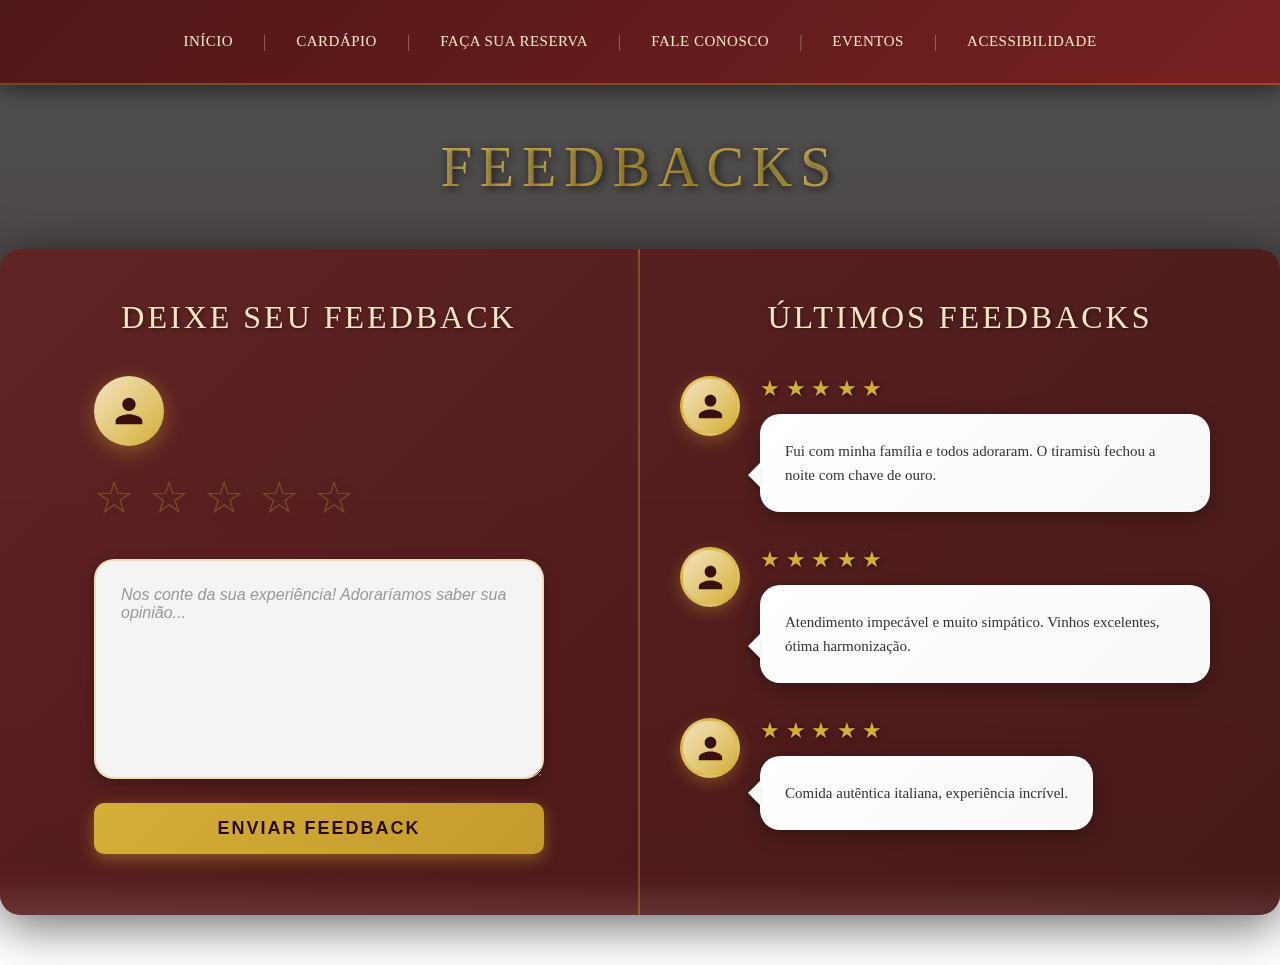
<file: index.html>
<!DOCTYPE html>

<html>
    <head>
        <meta charset="utf-8">
        <meta http-equiv="X-UA-Compatible" content="IE=edge">
        <title></title>
        <meta name="description" content="">
        <meta name="viewport" content="width=device-width, initial-scale=1">
        <link rel="stylesheet" href="style.css">
    </head>
    <body>
</head>
<body>
    <header>
        <nav>
            <a href="#">Início</a>
            <span class="separator">|</span>
            <a href="#">Cardápio</a>
            <span class="separator">|</span>
            <a href="#">Faça Sua Reserva</a>
            <span class="separator">|</span>
            <a href="#">Fale Conosco</a>
            <span class="separator">|</span>
            <a href="#">Eventos</a>
            <span class="separator">|</span>
            <a href="#">Acessibilidade</a>
        </nav>
    </header>

    <h1>FEEDBACKS</h1>

    <div class="container">
        <div class="left-section">
            <h2 class="section-title">DEIXE SEU FEEDBACK</h2>
            
            <div class="feedback-form">
                <div class="user-icon">
                    <svg viewBox="0 0 24 24">
                        <path d="M12 12c2.21 0 4-1.79 4-4s-1.79-4-4-4-4 1.79-4 4 1.79 4 4 4zm0 2c-2.67 0-8 1.34-8 4v2h16v-2c0-2.66-5.33-4-8-4z"/>
                    </svg>
                </div>
                
                <div class="stars">
                    <span class="star" data-rating="1">☆</span>
                    <span class="star" data-rating="2">☆</span>
                    <span class="star" data-rating="3">☆</span>
                    <span class="star" data-rating="4">☆</span>
                    <span class="star" data-rating="5">☆</span>
                </div>
                
                <textarea placeholder="Nos conte da sua experiência! Adoraríamos saber sua opinião..."></textarea>
                
                <button class="submit-btn">Enviar Feedback</button>
            </div>
        </div>

        <div class="right-section">
            <h2 class="section-title">ÚLTIMOS FEEDBACKS</h2>
            
            <div class="feedback-item">
                <div class="feedback-avatar">
                    <svg viewBox="0 0 24 24">
                        <path d="M12 12c2.21 0 4-1.79 4-4s-1.79-4-4-4-4 1.79-4 4 1.79 4 4 4zm0 2c-2.67 0-8 1.34-8 4v2h16v-2c0-2.66-5.33-4-8-4z"/>
                    </svg>
                </div>
                <div>
                    <div class="feedback-stars">★ ★ ★ ★ ★</div>
                    <div class="feedback-bubble">
                        Fui com minha família e todos adoraram. O tiramisù fechou a noite com chave de ouro.
                    </div>
                </div>
            </div>

            <div class="feedback-item">
                <div class="feedback-avatar">
                    <svg viewBox="0 0 24 24">
                        <path d="M12 12c2.21 0 4-1.79 4-4s-1.79-4-4-4-4 1.79-4 4 1.79 4 4 4zm0 2c-2.67 0-8 1.34-8 4v2h16v-2c0-2.66-5.33-4-8-4z"/>
                    </svg>
                </div>
                <div>
                    <div class="feedback-stars">★ ★ ★ ★ ★</div>
                    <div class="feedback-bubble">
                        Atendimento impecável e muito simpático. Vinhos excelentes, ótima harmonização.
                    </div>
                </div>
            </div>

            <div class="feedback-item">
                <div class="feedback-avatar">
                    <svg viewBox="0 0 24 24">
                        <path d="M12 12c2.21 0 4-1.79 4-4s-1.79-4-4-4-4 1.79-4 4 1.79 4 4 4zm0 2c-2.67 0-8 1.34-8 4v2h16v-2c0-2.66-5.33-4-8-4z"/>
                    </svg>
                </div>
                <div>
                    <div class="feedback-stars">★ ★ ★ ★ ★</div>
                    <div class="feedback-bubble">
                        Comida autêntica italiana, experiência incrível.
                    </div>
                </div>
            </div>
        </div>
    </div>

    <script>
        const stars = document.querySelectorAll('.star');
        let selectedRating = 0;

        stars.forEach(star => {
            star.addEventListener('click', function() {
                selectedRating = parseInt(this.dataset.rating);
                updateStars();
            });

            star.addEventListener('mouseenter', function() {
                const rating = parseInt(this.dataset.rating);
                highlightStars(rating);
            });
        });

        document.querySelector('.stars').addEventListener('mouseleave', function() {
            updateStars();
        });

        function highlightStars(rating) {
            stars.forEach((star, index) => {
                if (index < rating) {
                    star.textContent = '★';
                    star.classList.add('active');
                } else {
                    star.textContent = '☆';
                    star.classList.remove('active');
                }
            });
        }

        function updateStars() {
            highlightStars(selectedRating);
        }

        // Botão de envio
        document.querySelector('.submit-btn').addEventListener('click', function() {
            const textarea = document.querySelector('textarea');
            if (selectedRating === 0) {
                alert('Por favor, selecione uma avaliação em estrelas!');
                return;
            }
            if (textarea.value.trim() === '') {
                alert('Por favor, escreva seu comentário!');
                return;
            }
            alert('Obrigado pelo seu feedback! ⭐');
            textarea.value = '';
            selectedRating = 0;
            updateStars();
        });
    </script>
</body>
</html>
</file>
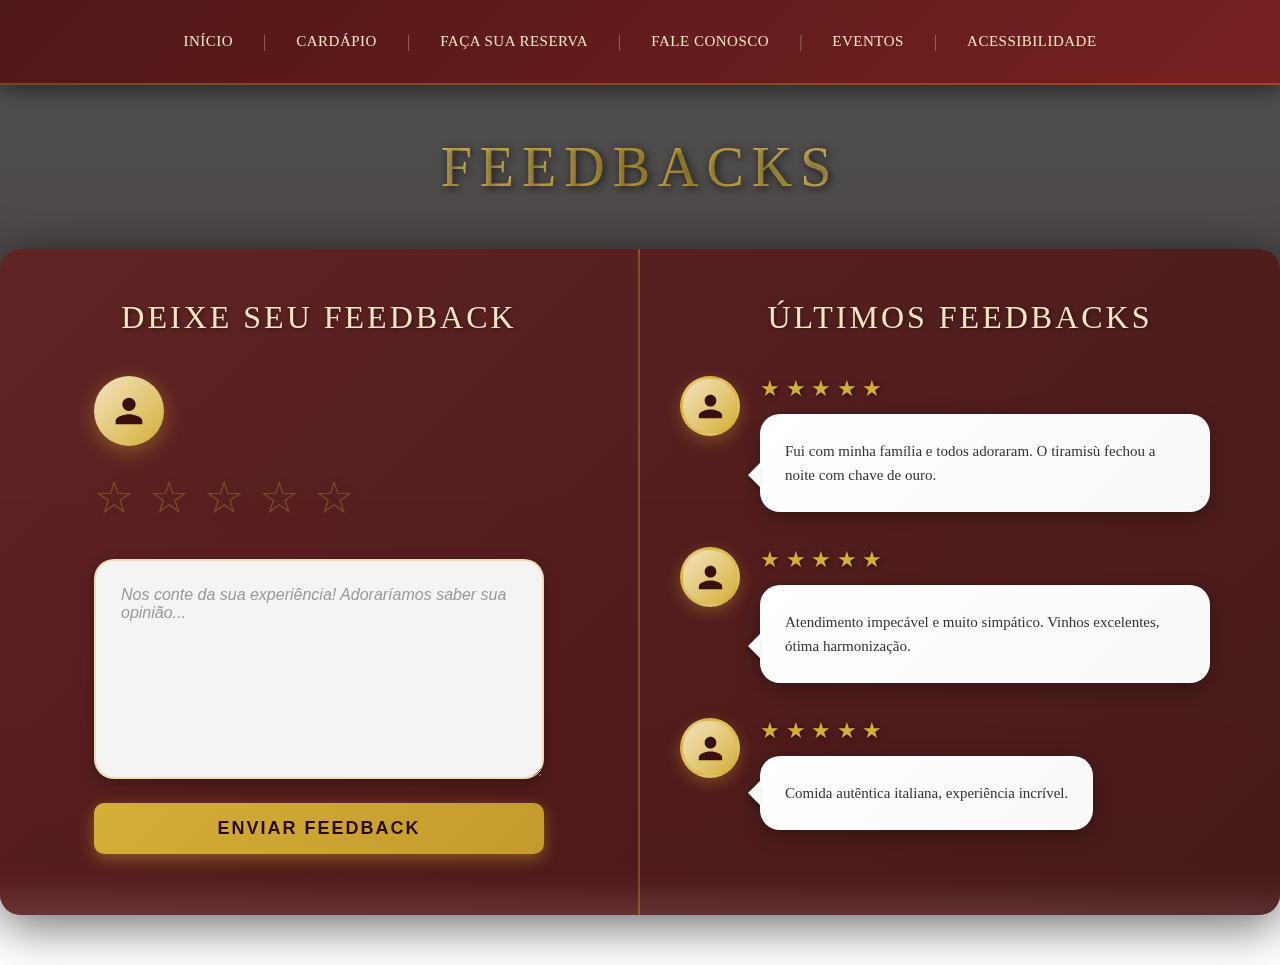
<file: tela de feedback/index.html>
<!DOCTYPE html>

<html>
    <head>
        <meta charset="utf-8">
        <meta http-equiv="X-UA-Compatible" content="IE=edge">
        <title></title>
        <meta name="description" content="">
        <meta name="viewport" content="width=device-width, initial-scale=1">
        <link rel="stylesheet" href="style.css">
    </head>
    <body>
</head>
<body>
    <header>
        <nav>
            <a href="#">Início</a>
            <span class="separator">|</span>
            <a href="#">Cardápio</a>
            <span class="separator">|</span>
            <a href="#">Faça Sua Reserva</a>
            <span class="separator">|</span>
            <a href="#">Fale Conosco</a>
            <span class="separator">|</span>
            <a href="#">Eventos</a>
            <span class="separator">|</span>
            <a href="#">Acessibilidade</a>
        </nav>
    </header>

    <h1>FEEDBACKS</h1>

    <div class="container">
        <div class="left-section">
            <h2 class="section-title">DEIXE SEU FEEDBACK</h2>
            
            <div class="feedback-form">
                <div class="user-icon">
                    <svg viewBox="0 0 24 24">
                        <path d="M12 12c2.21 0 4-1.79 4-4s-1.79-4-4-4-4 1.79-4 4 1.79 4 4 4zm0 2c-2.67 0-8 1.34-8 4v2h16v-2c0-2.66-5.33-4-8-4z"/>
                    </svg>
                </div>
                
                <div class="stars">
                    <span class="star" data-rating="1">☆</span>
                    <span class="star" data-rating="2">☆</span>
                    <span class="star" data-rating="3">☆</span>
                    <span class="star" data-rating="4">☆</span>
                    <span class="star" data-rating="5">☆</span>
                </div>
                
                <textarea placeholder="Nos conte da sua experiência! Adoraríamos saber sua opinião..."></textarea>
                
                <button class="submit-btn">Enviar Feedback</button>
            </div>
        </div>

        <div class="right-section">
            <h2 class="section-title">ÚLTIMOS FEEDBACKS</h2>
            
            <div class="feedback-item">
                <div class="feedback-avatar">
                    <svg viewBox="0 0 24 24">
                        <path d="M12 12c2.21 0 4-1.79 4-4s-1.79-4-4-4-4 1.79-4 4 1.79 4 4 4zm0 2c-2.67 0-8 1.34-8 4v2h16v-2c0-2.66-5.33-4-8-4z"/>
                    </svg>
                </div>
                <div>
                    <div class="feedback-stars">★ ★ ★ ★ ★</div>
                    <div class="feedback-bubble">
                        Fui com minha família e todos adoraram. O tiramisù fechou a noite com chave de ouro.
                    </div>
                </div>
            </div>

            <div class="feedback-item">
                <div class="feedback-avatar">
                    <svg viewBox="0 0 24 24">
                        <path d="M12 12c2.21 0 4-1.79 4-4s-1.79-4-4-4-4 1.79-4 4 1.79 4 4 4zm0 2c-2.67 0-8 1.34-8 4v2h16v-2c0-2.66-5.33-4-8-4z"/>
                    </svg>
                </div>
                <div>
                    <div class="feedback-stars">★ ★ ★ ★ ★</div>
                    <div class="feedback-bubble">
                        Atendimento impecável e muito simpático. Vinhos excelentes, ótima harmonização.
                    </div>
                </div>
            </div>

            <div class="feedback-item">
                <div class="feedback-avatar">
                    <svg viewBox="0 0 24 24">
                        <path d="M12 12c2.21 0 4-1.79 4-4s-1.79-4-4-4-4 1.79-4 4 1.79 4 4 4zm0 2c-2.67 0-8 1.34-8 4v2h16v-2c0-2.66-5.33-4-8-4z"/>
                    </svg>
                </div>
                <div>
                    <div class="feedback-stars">★ ★ ★ ★ ★</div>
                    <div class="feedback-bubble">
                        Comida autêntica italiana, experiência incrível.
                    </div>
                </div>
            </div>
        </div>
    </div>

    <script>
        const stars = document.querySelectorAll('.star');
        let selectedRating = 0;

        stars.forEach(star => {
            star.addEventListener('click', function() {
                selectedRating = parseInt(this.dataset.rating);
                updateStars();
            });

            star.addEventListener('mouseenter', function() {
                const rating = parseInt(this.dataset.rating);
                highlightStars(rating);
            });
        });

        document.querySelector('.stars').addEventListener('mouseleave', function() {
            updateStars();
        });

        function highlightStars(rating) {
            stars.forEach((star, index) => {
                if (index < rating) {
                    star.textContent = '★';
                    star.classList.add('active');
                } else {
                    star.textContent = '☆';
                    star.classList.remove('active');
                }
            });
        }

        function updateStars() {
            highlightStars(selectedRating);
        }

        // Botão de envio
        document.querySelector('.submit-btn').addEventListener('click', function() {
            const textarea = document.querySelector('textarea');
            if (selectedRating === 0) {
                alert('Por favor, selecione uma avaliação em estrelas!');
                return;
            }
            if (textarea.value.trim() === '') {
                alert('Por favor, escreva seu comentário!');
                return;
            }
            alert('Obrigado pelo seu feedback! ⭐');
            textarea.value = '';
            selectedRating = 0;
            updateStars();
        });
    </script>
</body>
</html>
</file>
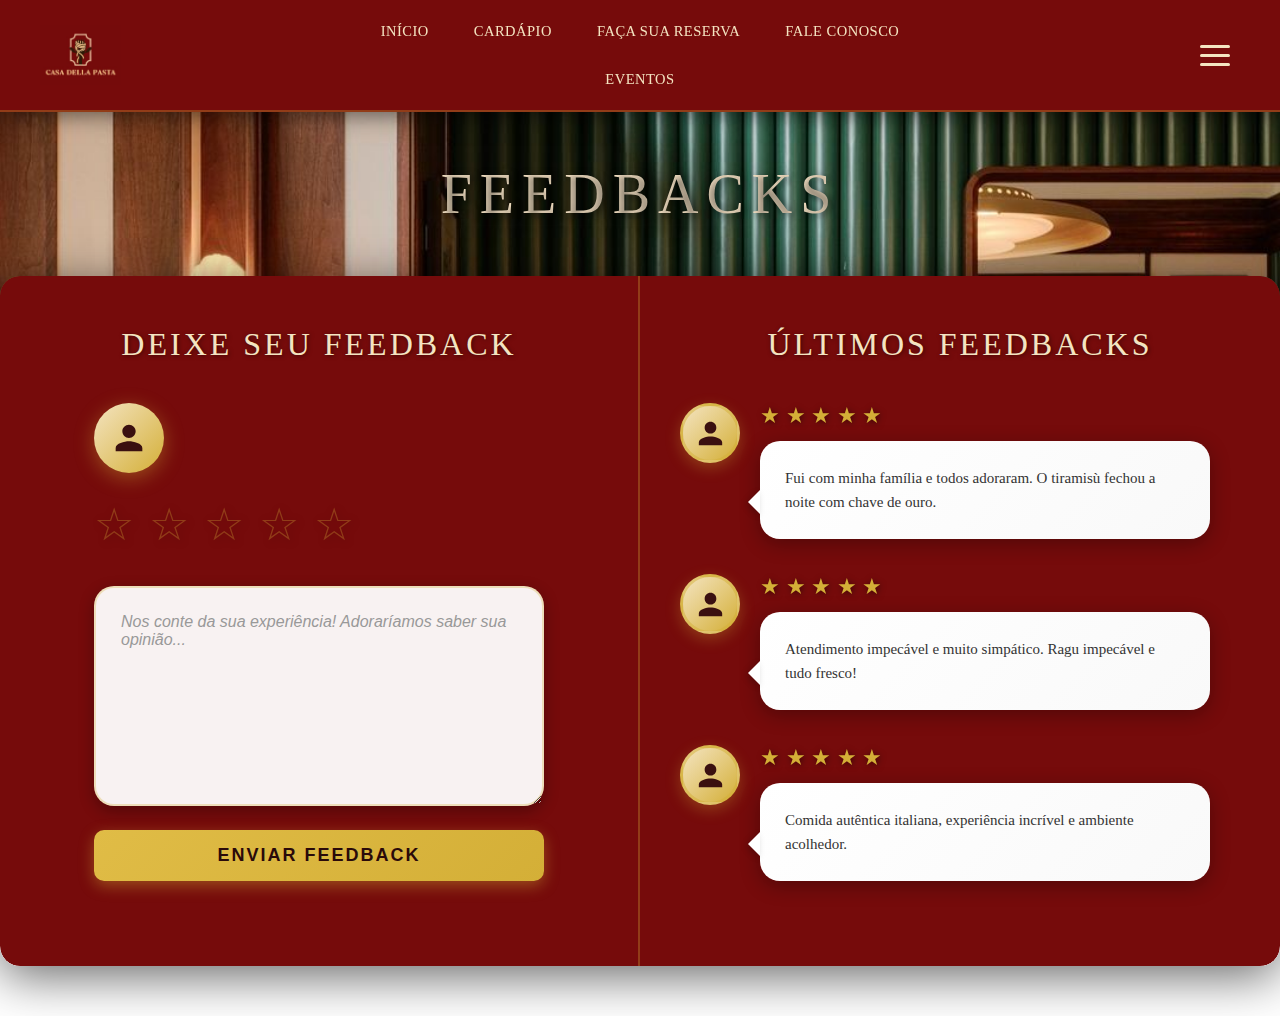
<file: site-casa-della-pasta-og/tela de feedback/index.html>
<!DOCTYPE html>

<html>
    <head>
        <meta charset="utf-8">
        <meta http-equiv="X-UA-Compatible" content="IE=edge">
        <title></title>
        <meta name="description" content="">
        <meta name="viewport" content="width=device-width, initial-scale=1">
        <link rel="stylesheet" href="style.css">
    </head>
    <body>
</head>
<body>
    <header>
        <div class="logo">
            <img src="imagens/logo4 (1).png" alt="Casa Della Pasta Logo">
        </div>
        
        <nav id="mainNav">
            <a href="#">Início</a>
       
            <a href="#">Cardápio</a>
         
            <a href="#">Faça Sua Reserva</a>
          
            <a href="#">Fale Conosco</a>
           
            <a href="#">Eventos</a>
    
        </nav>

        <div class="menu-toggle" id="menuToggle">
            <span></span>
            <span></span>
            <span></span>
        </div>
    </header>

    <h1>FEEDBACKS</h1>

    <div class="container">
        <div class="left-section">
            <h2 class="section-title">DEIXE SEU FEEDBACK</h2>
            
            <div class="feedback-form">
                <div class="user-icon">
                    <svg viewBox="0 0 24 24">
                        <path d="M12 12c2.21 0 4-1.79 4-4s-1.79-4-4-4-4 1.79-4 4 1.79 4 4 4zm0 2c-2.67 0-8 1.34-8 4v2h16v-2c0-2.66-5.33-4-8-4z"/>
                    </svg>
                </div>
                
                <div class="stars">
                    <span class="star" data-rating="1">☆</span>
                    <span class="star" data-rating="2">☆</span>
                    <span class="star" data-rating="3">☆</span>
                    <span class="star" data-rating="4">☆</span>
                    <span class="star" data-rating="5">☆</span>
                </div>
                
                <textarea placeholder="Nos conte da sua experiência! Adoraríamos saber sua opinião..."></textarea>
                
                <button class="submit-btn">Enviar Feedback</button>
            </div>
        </div>

        <div class="right-section">
            <h2 class="section-title">ÚLTIMOS FEEDBACKS</h2>
            
            <div class="feedback-item">
                <div class="feedback-avatar">
                    <svg viewBox="0 0 24 24">
                        <path d="M12 12c2.21 0 4-1.79 4-4s-1.79-4-4-4-4 1.79-4 4 1.79 4 4 4zm0 2c-2.67 0-8 1.34-8 4v2h16v-2c0-2.66-5.33-4-8-4z"/>
                    </svg>
                </div>
                <div>
                    <div class="feedback-stars">★ ★ ★ ★ ★</div>
                    <div class="feedback-bubble">
                        Fui com minha família e todos adoraram. O tiramisù fechou a noite com chave de ouro.
                    </div>
                </div>
            </div>

            <div class="feedback-item">
                <div class="feedback-avatar">
                    <svg viewBox="0 0 24 24">
                        <path d="M12 12c2.21 0 4-1.79 4-4s-1.79-4-4-4-4 1.79-4 4 1.79 4 4 4zm0 2c-2.67 0-8 1.34-8 4v2h16v-2c0-2.66-5.33-4-8-4z"/>
                    </svg>
                </div>
                <div>
                    <div class="feedback-stars">★ ★ ★ ★ ★</div>
                    <div class="feedback-bubble">
                        Atendimento impecável e muito simpático. Ragu impecável e tudo fresco!
                    </div>
                </div>
            </div>

            <div class="feedback-item">
                <div class="feedback-avatar">
                    <svg viewBox="0 0 24 24">
                        <path d="M12 12c2.21 0 4-1.79 4-4s-1.79-4-4-4-4 1.79-4 4 1.79 4 4 4zm0 2c-2.67 0-8 1.34-8 4v2h16v-2c0-2.66-5.33-4-8-4z"/>
                    </svg>
                </div>
                <div>
                    <div class="feedback-stars">★ ★ ★ ★ ★</div>
                    <div class="feedback-bubble">
                        Comida autêntica italiana, experiência incrível e ambiente acolhedor.
                    </div>
                </div>
            </div>
        </div>
    </div>
    <script>
         const stars = document.querySelectorAll('.star');
        let selectedRating = 0;

        stars.forEach(star => {
            star.addEventListener('clicr.k', function() {
                selectedRating = parseInt(this.dataset.rating);
                updateStars();
            });

            star.addEventListener('mouseenter', function() {
                const rating = parseInt(this.dataset.rating);
                highlightStars(rating);
            });
        });

        document.querySelector('.stars').addEventListener('mouseleave', function() {
            updateStars();
        });

        function highlightStars(rating) {
            stars.forEach((star, index) => {
                if (index < rating) {
                    star.textContent = '★';
                    star.classList.add('active');
                } else {
                    star.textContent = '☆';
                    star.classList.remove('active');
                }
            });
        }

        function updateStars() {
            highlightStars(selectedRating);
        }

        // Botão de envio
        document.querySelector('.submit-btn').addEventListener('click', function() {
            const textarea = document.querySelector('textarea');
            if (selectedRating === 0) {
                alert('Por favor, selecione uma avaliação em estrelas!');
                return;
            }
            if (textarea.value.trim() === '') {
                alert('Por favor, escreva seu comentário!');
                return;
            }
            alert('Obrigado pelo seu feedback! ⭐');
            textarea.value = '';
            selectedRating = 0;
            updateStars();
        });

        // Menu hambúrguer
        const menuToggle = document.getElementById('menuToggle');
        const mainNav = document.getElementById('mainNav');

        menuToggle.addEventListener('click', function() {
            mainNav.classList.toggle('active');
        });

        // Fechar menu ao clicar em um link
        document.querySelectorAll('nav a').forEach(link => {
            link.addEventListener('click', function() {
                mainNav.classList.remove('active');
            });
        });

        // Fechar menu ao clicar fora
        document.addEventListener('click', function(event) {
            if (!mainNav.contains(event.target) && !menuToggle.contains(event.target)) {
                mainNav.classList.remove('active');
            }
        });
    </script>
</body>
</html>
</file>
<file: style.css>
* {
            margin: 0;
            padding: 0;
            box-sizing: border-box;
        }

        body {
            font-family: 'Georgia', serif;
            background: linear-gradient(rgba(20, 20, 20, 0.75), rgba(40, 20, 20, 0.85)), 
                        url('https://images.unsplash.com/photo-1414235077428-338989a2e8c0?w=1920&q=80');
            background-size: cover;
            background-attachment: fixed;
            background-position: center;
            min-height: 100vh;
            color: white;
        }

        header {
            background: linear-gradient(135deg, rgba(80, 20, 20, 0.95), rgba(120, 30, 30, 0.95));
            backdrop-filter: blur(10px);
            padding: 25px 40px;
            box-shadow: 0 4px 20px rgba(0, 0, 0, 0.5);
            border-bottom: 2px solid rgba(212, 175, 55, 0.3);
        }

        nav {
            display: flex;
            justify-content: center;
            align-items: center;
            flex-wrap: wrap;
            gap: 15px;
        }

        nav a {
            color: #f4e4c1;
            text-decoration: none;
            font-size: 15px;
            transition: all 0.3s;
            padding: 8px 15px;
            border-radius: 5px;
            letter-spacing: 0.5px;
            text-transform: uppercase;
            font-weight: 500;
        }

        nav a:hover {
            color: #d4af37;
            background-color: rgba(212, 175, 55, 0.1);
            transform: translateY(-2px);
        }

        nav .separator {
            color: rgba(244, 228, 193, 0.4);
            user-select: none;
        }

        h1 {
            text-align: center;
            font-size: 56px;
            margin: 50px 0;
            letter-spacing: 8px;
            font-weight: 300;
            text-shadow: 2px 2px 8px rgba(0, 0, 0, 0.7);
            background: linear-gradient(to right, #f4e4c1, #d4af37, #f4e4c1);
            -webkit-background-clip: text;
            -webkit-text-fill-color: transparent;
            background-clip: text;
        }

        .container {
            display: grid;
            grid-template-columns: 1fr 1fr;
            gap: 0;
            max-width: 1400px;
            margin: 0 auto 50px;
            box-shadow: 0 10px 50px rgba(0, 0, 0, 0.6);
            border-radius: 20px;
            overflow: hidden;
        }

        .left-section {
            background: linear-gradient(135deg, rgba(100, 30, 30, 0.85), rgba(80, 20, 20, 0.85));
            backdrop-filter: blur(15px);
            padding: 50px 40px;
            display: flex;
            flex-direction: column;
            align-items: center;
            border-right: 2px solid rgba(212, 175, 55, 0.3);
        }

        .right-section {
            background: linear-gradient(135deg, rgba(90, 25, 25, 0.85), rgba(70, 20, 20, 0.85));
            backdrop-filter: blur(15px);
            padding: 50px 40px;
        }

        .section-title {
            font-size: 32px;
            margin-bottom: 40px;
            text-align: center;
            letter-spacing: 3px;
            font-weight: 300;
            color: #f4e4c1;
            text-shadow: 1px 1px 4px rgba(0, 0, 0, 0.5);
        }

        .stars {
            display: flex;
            gap: 15px;
            margin-bottom: 35px;
        }

        .star {
            font-size: 45px;
            color: rgba(212, 175, 55, 0.3);
            cursor: pointer;
            transition: all 0.3s;
            filter: drop-shadow(2px 2px 4px rgba(0, 0, 0, 0.5));
        }

        .star:hover,
        .star.active {
            color: #d4af37;
            transform: scale(1.2) rotate(15deg);
        }

        .feedback-form {
            width: 100%;
            max-width: 450px;
        }

        .user-icon {
            width: 70px;
            height: 70px;
            background: linear-gradient(135deg, #f4e4c1, #d4af37);
            border-radius: 50%;
            display: flex;
            align-items: center;
            justify-content: center;
            margin-bottom: 25px;
            box-shadow: 0 5px 20px rgba(212, 175, 55, 0.4);
        }

        .user-icon svg {
            width: 40px;
            height: 40px;
            fill: #3a1010;
        }

        textarea {
            width: 100%;
            min-height: 220px;
            padding: 25px;
            border: 2px solid rgba(212, 175, 55, 0.3);
            border-radius: 20px;
            font-size: 16px;
            resize: vertical;
            font-family: Arial, sans-serif;
            background-color: rgba(255, 255, 255, 0.95);
            transition: all 0.3s;
            box-shadow: 0 5px 15px rgba(0, 0, 0, 0.3);
        }

        textarea:focus {
            outline: none;
            border-color: #d4af37;
            box-shadow: 0 5px 25px rgba(212, 175, 55, 0.4);
        }

        textarea::placeholder {
            color: #999;
            font-style: italic;
        }

        .feedback-item {
            display: flex;
            gap: 20px;
            margin-bottom: 35px;
            align-items: flex-start;
            animation: fadeIn 0.5s ease-in;
        }

        @keyframes fadeIn {
            from {
                opacity: 0;
                transform: translateY(20px);
            }
            to {
                opacity: 1;
                transform: translateY(0);
            }
        }

        .feedback-stars {
            color: #d4af37;
            font-size: 22px;
            margin-bottom: 12px;
            filter: drop-shadow(1px 1px 3px rgba(0, 0, 0, 0.5));
        }

        .feedback-bubble {
            background: linear-gradient(135deg, #ffffff, #f9f9f9);
            color: #333;
            padding: 25px;
            border-radius: 20px;
            max-width: 450px;
            position: relative;
            box-shadow: 0 5px 20px rgba(0, 0, 0, 0.3);
            line-height: 1.6;
            font-size: 15px;
        }

        .feedback-bubble::before {
            content: '';
            position: absolute;
            bottom: 25px;
            left: -12px;
            width: 0;
            height: 0;
            border-top: 12px solid transparent;
            border-bottom: 12px solid transparent;
            border-right: 12px solid #ffffff;
            filter: drop-shadow(-2px 2px 3px rgba(0, 0, 0, 0.2));
        }

        .feedback-avatar {
            width: 60px;
            height: 60px;
            background: linear-gradient(135deg, #f4e4c1, #d4af37);
            border-radius: 50%;
            display: flex;
            align-items: center;
            justify-content: center;
            flex-shrink: 0;
            border: 3px solid rgba(212, 175, 55, 0.5);
            box-shadow: 0 5px 15px rgba(212, 175, 55, 0.3);
        }

        .feedback-avatar svg {
            width: 35px;
            height: 35px;
            fill: #3a1010;
        }

        .submit-btn {
            width: 100%;
            padding: 15px;
            margin-top: 20px;
            background: linear-gradient(135deg, #d4af37, #c49a2e);
            color: #2a0a0a;
            border: none;
            border-radius: 10px;
            font-size: 18px;
            font-weight: 600;
            letter-spacing: 2px;
            text-transform: uppercase;
            cursor: pointer;
            transition: all 0.3s;
            box-shadow: 0 5px 15px rgba(212, 175, 55, 0.4);
        }

        .submit-btn:hover {
            transform: translateY(-3px);
            box-shadow: 0 8px 25px rgba(212, 175, 55, 0.6);
            background: linear-gradient(135deg, #e0bc46, #d4af37);
        }

        @media (max-width: 768px) {
            .container {
                grid-template-columns: 1fr;
            }

            .left-section {
                border-right: none;
                border-bottom: 2px solid rgba(212, 175, 55, 0.3);
            }

            h1 {
                font-size: 36px;
                letter-spacing: 4px;
            }

            nav a {
                font-size: 13px;
                padding: 6px 12px;
            }

            .section-title {
                font-size: 26px;
            }
        }
</file>
<file: tela de feedback/style.css>
* {
            margin: 0;
            padding: 0;
            box-sizing: border-box;
        }

        body {
            font-family: 'Georgia', serif;
            background: linear-gradient(rgba(20, 20, 20, 0.75), rgba(40, 20, 20, 0.85)), 
                        url('https://images.unsplash.com/photo-1414235077428-338989a2e8c0?w=1920&q=80');
            background-size: cover;
            background-attachment: fixed;
            background-position: center;
            min-height: 100vh;
            color: white;
        }

        header {
            background: linear-gradient(135deg, rgba(80, 20, 20, 0.95), rgba(120, 30, 30, 0.95));
            backdrop-filter: blur(10px);
            padding: 25px 40px;
            box-shadow: 0 4px 20px rgba(0, 0, 0, 0.5);
            border-bottom: 2px solid rgba(212, 175, 55, 0.3);
        }

        nav {
            display: flex;
            justify-content: center;
            align-items: center;
            flex-wrap: wrap;
            gap: 15px;
        }

        nav a {
            color: #f4e4c1;
            text-decoration: none;
            font-size: 15px;
            transition: all 0.3s;
            padding: 8px 15px;
            border-radius: 5px;
            letter-spacing: 0.5px;
            text-transform: uppercase;
            font-weight: 500;
        }

        nav a:hover {
            color: #d4af37;
            background-color: rgba(212, 175, 55, 0.1);
            transform: translateY(-2px);
        }

        nav .separator {
            color: rgba(244, 228, 193, 0.4);
            user-select: none;
        }

        h1 {
            text-align: center;
            font-size: 56px;
            margin: 50px 0;
            letter-spacing: 8px;
            font-weight: 300;
            text-shadow: 2px 2px 8px rgba(0, 0, 0, 0.7);
            background: linear-gradient(to right, #f4e4c1, #d4af37, #f4e4c1);
            -webkit-background-clip: text;
            -webkit-text-fill-color: transparent;
            background-clip: text;
        }

        .container {
            display: grid;
            grid-template-columns: 1fr 1fr;
            gap: 0;
            max-width: 1400px;
            margin: 0 auto 50px;
            box-shadow: 0 10px 50px rgba(0, 0, 0, 0.6);
            border-radius: 20px;
            overflow: hidden;
        }

        .left-section {
            background: linear-gradient(135deg, rgba(100, 30, 30, 0.85), rgba(80, 20, 20, 0.85));
            backdrop-filter: blur(15px);
            padding: 50px 40px;
            display: flex;
            flex-direction: column;
            align-items: center;
            border-right: 2px solid rgba(212, 175, 55, 0.3);
        }

        .right-section {
            background: linear-gradient(135deg, rgba(90, 25, 25, 0.85), rgba(70, 20, 20, 0.85));
            backdrop-filter: blur(15px);
            padding: 50px 40px;
        }

        .section-title {
            font-size: 32px;
            margin-bottom: 40px;
            text-align: center;
            letter-spacing: 3px;
            font-weight: 300;
            color: #f4e4c1;
            text-shadow: 1px 1px 4px rgba(0, 0, 0, 0.5);
        }

        .stars {
            display: flex;
            gap: 15px;
            margin-bottom: 35px;
        }

        .star {
            font-size: 45px;
            color: rgba(212, 175, 55, 0.3);
            cursor: pointer;
            transition: all 0.3s;
            filter: drop-shadow(2px 2px 4px rgba(0, 0, 0, 0.5));
        }

        .star:hover,
        .star.active {
            color: #d4af37;
            transform: scale(1.2) rotate(15deg);
        }

        .feedback-form {
            width: 100%;
            max-width: 450px;
        }

        .user-icon {
            width: 70px;
            height: 70px;
            background: linear-gradient(135deg, #f4e4c1, #d4af37);
            border-radius: 50%;
            display: flex;
            align-items: center;
            justify-content: center;
            margin-bottom: 25px;
            box-shadow: 0 5px 20px rgba(212, 175, 55, 0.4);
        }

        .user-icon svg {
            width: 40px;
            height: 40px;
            fill: #3a1010;
        }

        textarea {
            width: 100%;
            min-height: 220px;
            padding: 25px;
            border: 2px solid rgba(212, 175, 55, 0.3);
            border-radius: 20px;
            font-size: 16px;
            resize: vertical;
            font-family: Arial, sans-serif;
            background-color: rgba(255, 255, 255, 0.95);
            transition: all 0.3s;
            box-shadow: 0 5px 15px rgba(0, 0, 0, 0.3);
        }

        textarea:focus {
            outline: none;
            border-color: #d4af37;
            box-shadow: 0 5px 25px rgba(212, 175, 55, 0.4);
        }

        textarea::placeholder {
            color: #999;
            font-style: italic;
        }

        .feedback-item {
            display: flex;
            gap: 20px;
            margin-bottom: 35px;
            align-items: flex-start;
            animation: fadeIn 0.5s ease-in;
        }

        @keyframes fadeIn {
            from {
                opacity: 0;
                transform: translateY(20px);
            }
            to {
                opacity: 1;
                transform: translateY(0);
            }
        }

        .feedback-stars {
            color: #d4af37;
            font-size: 22px;
            margin-bottom: 12px;
            filter: drop-shadow(1px 1px 3px rgba(0, 0, 0, 0.5));
        }

        .feedback-bubble {
            background: linear-gradient(135deg, #ffffff, #f9f9f9);
            color: #333;
            padding: 25px;
            border-radius: 20px;
            max-width: 450px;
            position: relative;
            box-shadow: 0 5px 20px rgba(0, 0, 0, 0.3);
            line-height: 1.6;
            font-size: 15px;
        }

        .feedback-bubble::before {
            content: '';
            position: absolute;
            bottom: 25px;
            left: -12px;
            width: 0;
            height: 0;
            border-top: 12px solid transparent;
            border-bottom: 12px solid transparent;
            border-right: 12px solid #ffffff;
            filter: drop-shadow(-2px 2px 3px rgba(0, 0, 0, 0.2));
        }

        .feedback-avatar {
            width: 60px;
            height: 60px;
            background: linear-gradient(135deg, #f4e4c1, #d4af37);
            border-radius: 50%;
            display: flex;
            align-items: center;
            justify-content: center;
            flex-shrink: 0;
            border: 3px solid rgba(212, 175, 55, 0.5);
            box-shadow: 0 5px 15px rgba(212, 175, 55, 0.3);
        }

        .feedback-avatar svg {
            width: 35px;
            height: 35px;
            fill: #3a1010;
        }

        .submit-btn {
            width: 100%;
            padding: 15px;
            margin-top: 20px;
            background: linear-gradient(135deg, #d4af37, #c49a2e);
            color: #2a0a0a;
            border: none;
            border-radius: 10px;
            font-size: 18px;
            font-weight: 600;
            letter-spacing: 2px;
            text-transform: uppercase;
            cursor: pointer;
            transition: all 0.3s;
            box-shadow: 0 5px 15px rgba(212, 175, 55, 0.4);
        }

        .submit-btn:hover {
            transform: translateY(-3px);
            box-shadow: 0 8px 25px rgba(212, 175, 55, 0.6);
            background: linear-gradient(135deg, #e0bc46, #d4af37);
        }

        @media (max-width: 768px) {
            .container {
                grid-template-columns: 1fr;
            }

            .left-section {
                border-right: none;
                border-bottom: 2px solid rgba(212, 175, 55, 0.3);
            }

            h1 {
                font-size: 36px;
                letter-spacing: 4px;
            }

            nav a {
                font-size: 13px;
                padding: 6px 12px;
            }

            .section-title {
                font-size: 26px;
            }
        }
</file>
<file: site-casa-della-pasta-og/tela de feedback/style.css>
@import url('https://fonts.googleapis.com/css2?family=Montserrat:wght@400;600&display=swap');



        * {
            margin: 0;
            padding: 0;
            box-sizing: border-box;
        }

        body {
            font-family: 'Georgia', serif;
            background-color: #760B0B; 
            background: url(imagens/bbb.jpeg);
            background-size: cover;
            background-attachment: fixed;
            background-position: center;
            min-height: 100vh;
            color: white;
        }

        header {
          background-color: #760B0B; 
            backdrop-filter: blur(10px);
            padding: 25px 40px;
            box-shadow: 0 4px 20px rgba(0, 0, 0, 0.5);
            border-bottom: 2px solid rgba(212, 175, 55, 0.3);
            display: flex;
            justify-content: space-between;
            align-items: center;
        }

        .logo {
            display: flex;
            align-items: center;
            gap: 15px;
        }

        .logo img {
            height: 60px;
            width: auto;
        }

        nav {
            position: absolute;
            left: 50%;
            transform: translateX(-50%);
            display: flex;
            justify-content: center;
            align-items: center;
            flex-wrap: wrap;
            gap: 15px;
        }

        .menu-toggle {
            display: flex;
            flex-direction: column;
            gap: 6px;
            cursor: pointer;
            padding: 10px;
            z-index: 1000;
        }

        .menu-toggle span {
            width: 30px;
            height: 3px;
            background-color: #f4e4c1;
            border-radius: 2px;
            transition: all 0.3s;
        }

        .menu-toggle:hover span {
            background-color: #d4af37;
        }

        nav a {
            color: #f4e4c1;
            text-decoration: none;
            font-size: 14.5px;
            transition: all 0.3s;
            padding: 8px 15px;
            border-radius: 5px;
            letter-spacing: 0.5px;
            text-transform: uppercase;
            font-weight: 500;
        }

        nav a:hover {
            color: #d4af37;
            background-color: rgba(212, 175, 55, 0.1);
            transform: translateY(-2px);
        }

        nav .separator {
            color: rgba(244, 228, 193, 0.4);
            user-select: none;
        }

        h1 {
            text-align: center;
            font-size: 56px;            margin: 50px 0;
            letter-spacing: 8px;
            font-weight: 300;
            text-shadow: 2px 2px 8px rgba(0, 0, 0, 0.7);
        background: blanchedalmond;

            -webkit-background-clip: text;
            -webkit-text-fill-color: transparent;
            background-clip: text;
        }

        .container {
            display: grid;
            grid-template-columns: 1fr 1fr;
            gap: 0;
            max-width: 1400px;
            margin: 0 auto 50px;
            box-shadow: 0 10px 50px rgba(0, 0, 0, 0.6);
            border-radius: 20px;
            overflow: hidden;
        }

        .left-section {
            background: #760B0B; 
            backdrop-filter: blur(15px);
            padding: 50px 40px;
            display: flex;
            flex-direction: column;
            align-items: center;
            border-right: 2px solid rgba(212, 175, 55, 0.3);
        }

        .right-section {
            background: #760B0B; 
            backdrop-filter: blur(15px);
            padding: 50px 40px;
        }

        .section-title {
            font-size: 32px;
            margin-bottom: 40px;
            text-align: center;
            letter-spacing: 3px;
            font-weight: 300;
            color: #f4e4c1;
            text-shadow: 1px 1px 4px rgba(0, 0, 0, 0.5);
        }

        .stars {
            display: flex;
            gap: 15px;
            margin-bottom: 35px;
        }

        .star {
            font-size: 45px;
            color: rgba(212, 175, 55, 0.3);
            cursor: pointer;
            transition: all 0.3s;
            filter: drop-shadow(2px 2px 4px rgba(0, 0, 0, 0.5));
        }

        .star:hover,
        .star.active {
            color: #d4af37;
            transform: scale(1.2) rotate(15deg);
        }

        .feedback-form {
            width: 100%;
            max-width: 450px;
        }

        .user-icon {
            width: 70px;
            height: 70px;
            background: linear-gradient(135deg, #f4e4c1, #d4af37);
            border-radius: 50%;
            display: flex;
            align-items: center;
            justify-content: center;
            margin-bottom: 25px;
            box-shadow: 0 5px 20px rgba(212, 175, 55, 0.4);
        }

        .user-icon svg {
            width: 40px;
            height: 40px;
            fill: #3a1010;
        }

        textarea {
            width: 100%;
            min-height: 220px;
            padding: 25px;
            border: 2px solid rgba(212, 175, 55, 0.3);
            border-radius: 20px;
            font-size: 16px;
            resize: vertical;
            font-family: Arial, sans-serif;
            background-color: rgba(255, 255, 255, 0.95);
            transition: all 0.3s;
            box-shadow: 0 5px 15px rgba(0, 0, 0, 0.3);
        }

        textarea:focus {
            outline: none;
            border-color: #d4af37;
            box-shadow: 0 5px 25px rgba(212, 175, 55, 0.4);
        }

        textarea::placeholder {
            color: #999;
            font-style: italic;
        }

        .feedback-item {
            display: flex;
            gap: 20px;
            margin-bottom: 35px;
            align-items: flex-start;
            animation: fadeIn 0.5s ease-in;
        }

        @keyframes fadeIn {
            from {
                opacity: 0;
                transform: translateY(20px);
            }
            to {
                opacity: 1;
                transform: translateY(0);
            }
        }

        .feedback-stars {
            color: #d4af37;
            font-size: 22px;
            margin-bottom: 12px;
            filter: drop-shadow(1px 1px 3px rgba(0, 0, 0, 0.5));
        }

        .feedback-bubble {
            background: linear-gradient(135deg, #ffffff, #f9f9f9);
            color: #333;
            padding: 25px;
            border-radius: 20px;
            max-width: 450px;
            position: relative;
            box-shadow: 0 5px 20px rgba(0, 0, 0, 0.3);
            line-height: 1.6;
            font-size: 15px;
        }

        .feedback-bubble::before {
            content: '';
            position: absolute;
            bottom: 25px;
            left: -12px;
            width: 0;
            height: 0;
            border-top: 12px solid transparent;
            border-bottom: 12px solid transparent;
            border-right: 12px solid #ffffff;
            filter: drop-shadow(-2px 2px 3px rgba(0, 0, 0, 0.2));
        }

        .feedback-avatar {
            width: 60px;
            height: 60px;
            background: linear-gradient(135deg, #f4e4c1, #d4af37);
            border-radius: 50%;
            display: flex;
            align-items: center;
            justify-content: center;
            flex-shrink: 0;
            border: 3px solid rgba(212, 175, 55, 0.5);
            box-shadow: 0 5px 15px rgba(212, 175, 55, 0.3);
        }

        .feedback-avatar svg {
            width: 35px;
            height: 35px;
            fill: #3a1010;
        }

        .submit-btn {
            width: 100%;
            padding: 15px;
            margin-top: 20px;
            background:  linear-gradient(135deg, #e0bc46, #d4af37);
            color: #2a0a0a;
            border: none;
            border-radius: 10px;
            font-size: 18px;
            font-weight: 600;
            letter-spacing: 2px;
            text-transform: uppercase;
            cursor: pointer;
            transition: all 0.3s;
            box-shadow: 0 5px 15px rgba(212, 175, 55, 0.4);
        }

        .submit-btn:hover {
            transform: translateY(-3px);
            box-shadow: 0 8px 25px rgba(212, 175, 55, 0.6);
            background: lightgreen;
        }

        @media (max-width: 768px) {
            header {
                flex-direction: row;
            }

            nav {
                position: fixed;
                top: 0;
                right: -100%;
                width: 300px;
                height: 100vh;
                background: linear-gradient(135deg, rgba(80, 20, 20, 0.98), rgba(120, 30, 30, 0.98));
                flex-direction: column;
                padding: 100px 20px 20px;
                transition: right 0.3s;
                gap: 25px;
                transform: none;
                left: auto;
            }

            nav.active {
                right: 0;
            }

            nav a {
                width: 100%;
                text-align: center;
                font-size: 16px;
            }

            nav .separator {
                display: none;
            }

            .container {
                grid-template-columns: 1fr;
            }

            .left-section {
                border-right: none;
                border-bottom: 2px solid rgba(212, 175, 55, 0.3);
            }

            h1 {
                font-size: 36px;
                letter-spacing: 4px;
            }

            .section-title {
                font-size: 26px;
            }
        }
</file>
